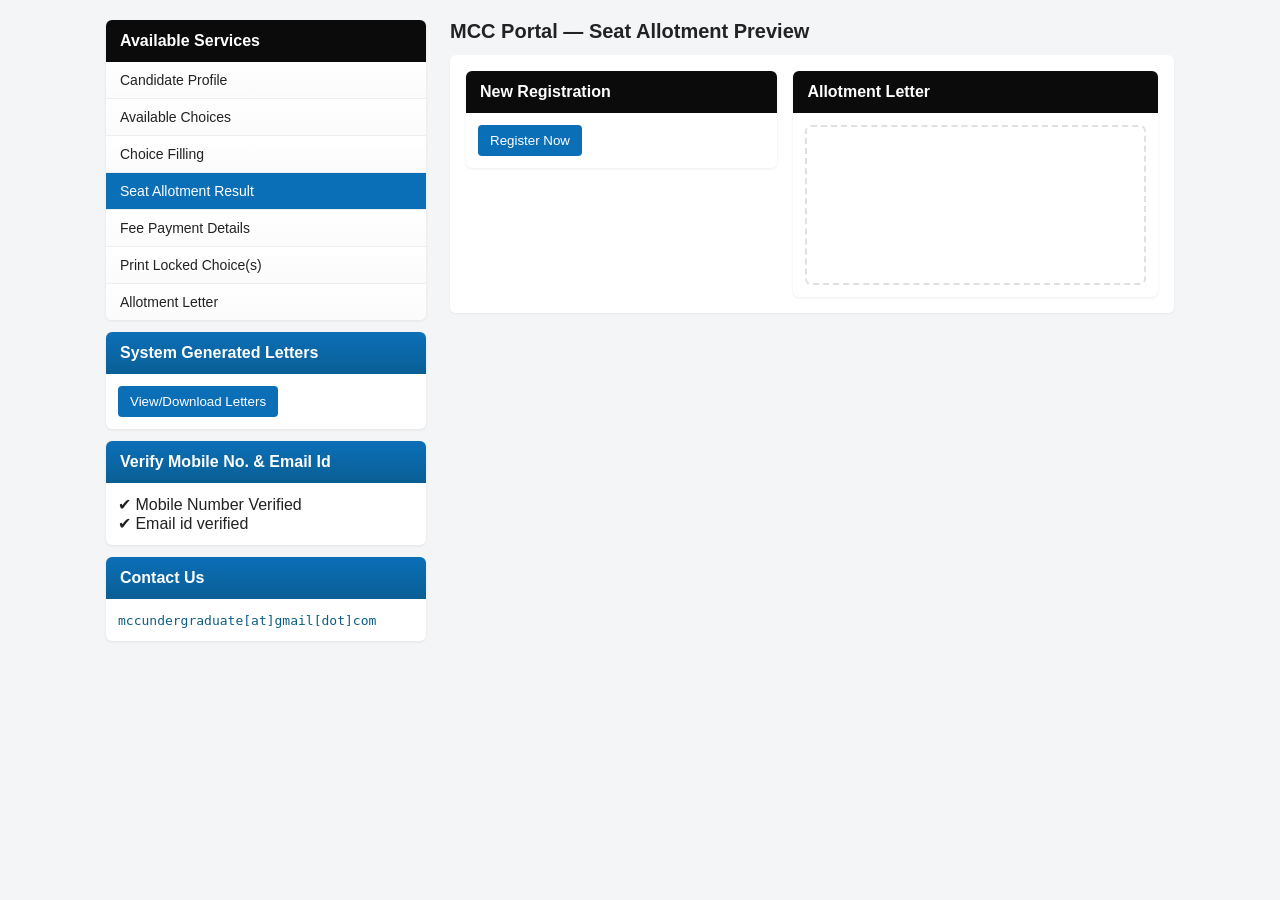
<file: docs/index.html>
<!doctype html>
<html lang="en">
<head>
  <meta charset="utf-8" />
  <meta name="viewport" content="width=device-width,initial-scale=1" />
  <title>MCC Portal — Sidebar Preview</title>
  <style>
    :root{--bg:#f3f5f7;--card:#ffffff;--accent:#0b6fb8;--dark:#0b0b0b;--muted:#666}
    *{box-sizing:border-box}
    body{margin:0;font-family:Arial,Helvetica,sans-serif;background:var(--bg);color:#222}
    .layout{display:flex;max-width:1100px;margin:20px auto;gap:24px;padding:0 16px}
    aside.sidebar{width:320px}
    .panel{background:var(--card);border-radius:6px;overflow:hidden;box-shadow:0 1px 3px rgba(0,0,0,0.08)}
    .panel .header{background:var(--dark);color:#fff;padding:12px 14px;font-weight:700}
    .panel ul{list-style:none;margin:0;padding:0}
    .panel li{border-top:1px solid #eee;background:linear-gradient(#fff,#fbfbfb);padding:10px 14px;font-size:14px}
    .panel li:first-child{border-top:0}
    .panel li.active{background:var(--accent);color:#fff}
    .panel button.link{background:none;border:0;padding:0;font:inherit;color:inherit;cursor:pointer;text-align:left;width:100%}

    main.content{flex:1}
    .top{margin:0 0 12px 0;font-size:20px;font-weight:700}

    /* content area where the allotment letter would appear (intentionally empty) */
    .content-panel{background:var(--card);border-radius:6px;padding:16px;min-height:220px;box-shadow:0 1px 3px rgba(0,0,0,0.05)}
    .empty-box{width:100%;min-height:160px;border:2px dashed #e0e0e0;border-radius:6px;background:transparent;transition:box-shadow 160ms ease;padding:8px}
    .empty-box.visible{box-shadow:inset 0 0 0 0 rgba(0,0,0,0)}
    .empty-box.message{border-style:solid;border-color:#d8d8d8;background:#fff}
    .empty-box .message-text{color:#333;font-size:14px;line-height:1.4}

    /* small styles for New Registration card inside sidebar */
    .small-card{margin-top:12px;padding:0}
    .small-card .header{background:linear-gradient(180deg,#0b6fb8,#0a5f94)}
    .small-card .body{padding:12px}
    .btn{background:var(--accent);color:#fff;border:0;padding:8px 12px;border-radius:4px;cursor:pointer}

    @media (max-width:880px){.layout{flex-direction:column}.sidebar{width:100%}}
  </style>
</head>
<body>
  <div class="layout">
    <aside class="sidebar">
      <div class="panel">
        <div class="header">Available Services</div>
        <ul>
          <li><button class="link" id="sidebarCandidate">Candidate Profile</button></li>
          <li><button class="link" id="sidebarChoices">Available Choices</button></li>
          <li><button class="link" id="sidebarFilling">Choice Filling</button></li>
          <li class="active"><button class="link" id="sidebarSeatAllot">Seat Allotment Result</button></li>
          <li><button class="link" id="sidebarFee">Fee Payment Details</button></li>
          <li><button class="link" id="sidebarPrint">Print Locked Choice(s)</button></li>
          <!-- Added left-side Allotment Letter item -->
          <li><button id="sidebarAllotment" class="link">Allotment Letter</button></li>
        </ul>
      </div>

      <div class="panel small-card">
        <div class="header">System Generated Letters</div>
        <div class="body"><button class="btn">View/Download Letters</button></div>
      </div>

      <div class="panel small-card">
        <div class="header">Verify Mobile No. & Email Id</div>
        <div class="body">
          <div>✔ Mobile Number Verified</div>
          <div>✔ Email id verified</div>
        </div>
      </div>

      <div class="panel small-card">
        <div class="header">Contact Us</div>
        <div class="body"><span style="font-family:monospace;color:#0b5d82">mccundergraduate[at]gmail[dot]com</span></div>
      </div>

    </aside>

    <main class="content">
      <div class="top">MCC Portal — Seat Allotment Preview</div>

      <div class="content-panel">
        <div style="display:flex;gap:16px;align-items:flex-start">
          <div style="flex:1;max-width:45%">
            <div class="panel">
              <div class="header">New Registration</div>
              <div class="body" style="padding:12px"><button class="btn">Register Now</button></div>
            </div>
          </div>

          <div style="flex:1">
            <div class="panel">
              <div class="header" id="mainAllotmentHeader">Allotment Letter</div>
              <div class="body" style="padding:12px">
                <!-- This box will show an empty state message when toggled -->
                <div id="allotmentBox" class="empty-box" aria-hidden="true"></div>
              </div>
            </div>
          </div>
        </div>
      </div>
    </main>
  </div>

  <script>
    // Toggle the allotment box and display the requested message when shown.
    (function(){
      const allotBox = document.getElementById('allotmentBox');
      const mainHeader = document.getElementById('mainAllotmentHeader');
      const sidebarBtn = document.getElementById('sidebarAllotment');
      const sidebarSeatAllot = document.getElementById('sidebarSeatAllot');

      // The message requested by the user
      const weededMessage = 'This candidate was weeded out due to a college allotted in earlier rounds through state counselling.';

      function showMessage(){
        allotBox.classList.add('visible');
        allotBox.classList.add('message');
        allotBox.setAttribute('aria-hidden', 'false');
        allotBox.innerHTML = '<div class="message-text">' + weededMessage + '</div>';
        console.log('Allotment box shown (message).');
      }

      function hideMessage(){
        allotBox.classList.remove('visible');
        allotBox.classList.remove('message');
        allotBox.setAttribute('aria-hidden', 'true');
        allotBox.innerHTML = '';
        console.log('Allotment box hidden.');
      }

      function toggleEmptyBox(){
        const isVisible = allotBox.classList.contains('visible');
        if (isVisible) hideMessage(); else showMessage();
      }

      if (mainHeader){
        mainHeader.style.cursor = 'pointer';
        mainHeader.addEventListener('click', toggleEmptyBox);
      }

      if (sidebarBtn){
        sidebarBtn.addEventListener('click', function(e){
          e.preventDefault();
          toggleEmptyBox();
        });
      }

      if (sidebarSeatAllot){
        sidebarSeatAllot.addEventListener('click', function(e){
          e.preventDefault();
          toggleEmptyBox();
        });
      }

      // Expose for manual debugging in console
      window.__debug = { toggleEmptyBox };
    })();
  </script>
</body>
</html>
</file>
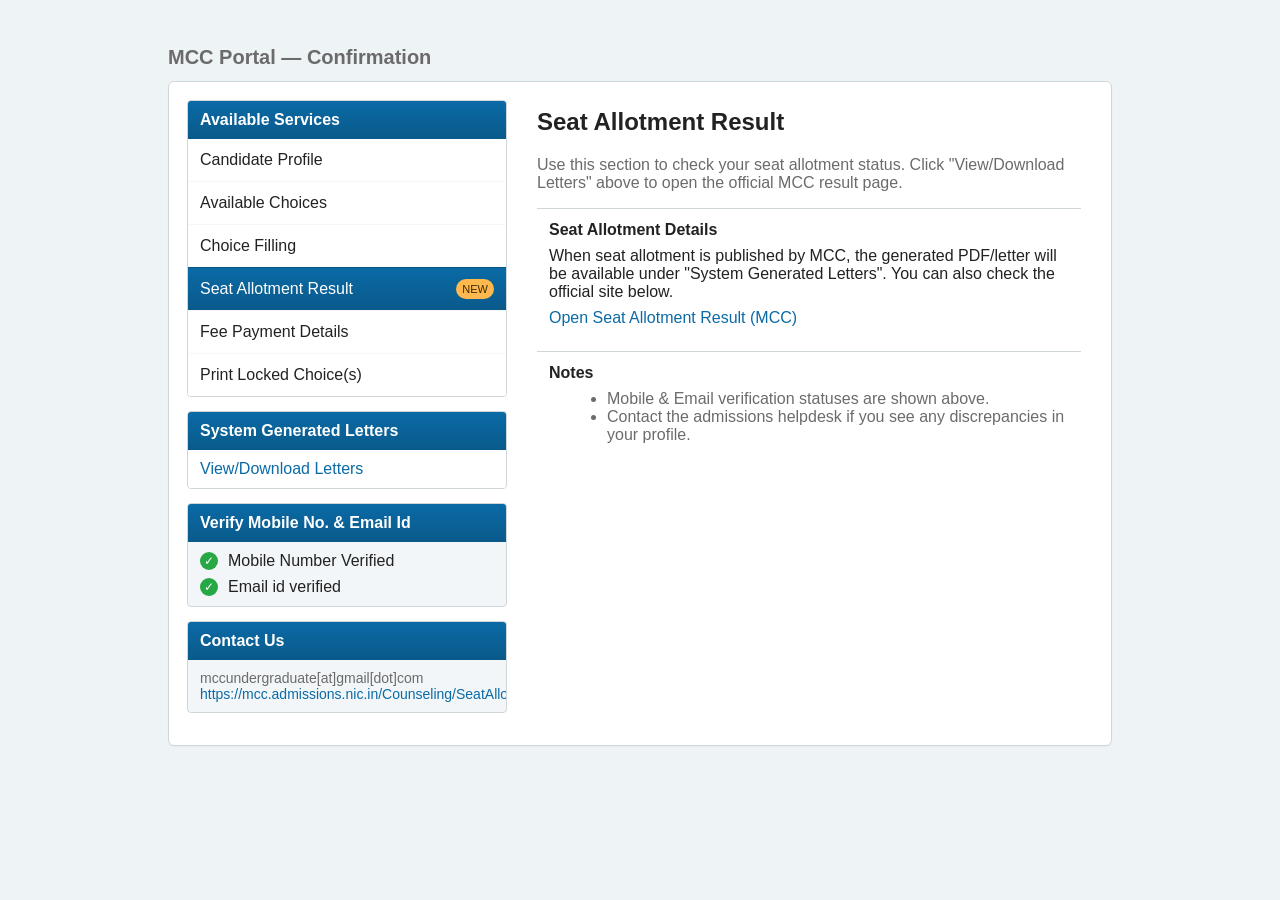
<file: confirming.html>
<!doctype html>
<html lang="en">
<head>
  <meta charset="utf-8"/>
  <meta name="viewport" content="width=device-width,initial-scale=1"/>
  <title>Confirmation - MCC Portal</title>
  <style>
    /* Visuals matched to screenshot: blue header panels, boxed left menu, small NEW badge,
       verification dots, contact email and MCC link. Responsive for narrow view. */
    :root{
      --blue-1:#0b6aa6;
      --blue-2:#095a8a;
      --panel-bg:#f2f6f8;
      --card-bg:#ffffff;
      --muted:#6b6b6b;
      --border:#d0d7db;
      --green:#28a745;
      --new-bg:#ffb84d;
      font-family: -apple-system, BlinkMacSystemFont, "Segoe UI", Roboto, "Helvetica Neue", Arial, sans-serif;
    }
    *{box-sizing:border-box}
    body{margin:0;background:#eef3f6;color:#222}
    .wrap{max-width:980px;margin:28px auto;padding:18px}
    .card{background:var(--card-bg);border:1px solid var(--border);border-radius:6px;overflow:hidden;box-shadow:0 1px 2px rgba(0,0,0,.04)}
    .inner{display:flex;gap:18px;padding:18px;flex-wrap:wrap}
    /* sidebar */
    .sidebar{width:320px;flex:0 0 320px}
    .panel{background:var(--panel-bg);border:1px solid var(--border);border-radius:4px;overflow:hidden;margin-bottom:14px}
    .panel .title{background:linear-gradient(var(--blue-1),var(--blue-2));color:#fff;padding:10px 12px;font-weight:600}
    .menu{list-style:none;padding:0;margin:0;background:#fff}
    .menu li{border-top:1px solid rgba(0,0,0,.03);padding:0}
    .menu li:first-child{border-top:0}
    .menu a{display:flex;align-items:center;justify-content:space-between;padding:10px 12px;text-decoration:none;color:#222;min-height:42px}
    .menu li.active{background:linear-gradient(var(--blue-1),var(--blue-2));}
    .menu li.active a{color:#fff}
    .new-badge{background:var(--new-bg);color:#3b2b00;padding:4px 6px;border-radius:10px;font-size:11px;margin-left:8px}
    /* small panels */
    .panel-body{padding:10px 12px;background:#fff}
    .link{color:var(--blue-1);text-decoration:none}
    .verify{padding:10px 12px;display:flex;flex-direction:column;gap:8px}
    .verify .row{display:flex;align-items:center;gap:10px}
    .dot{width:18px;height:18px;border-radius:50%;display:inline-flex;align-items:center;justify-content:center;color:#fff;font-size:12px}
    .dot.ok{background:var(--green)}
    .dot.pending{background:#6c757d}
    .contact{padding:10px 12px;color:var(--muted);font-size:14px}
    .contact a{color:var(--blue-1);text-decoration:none}
    /* main */
    .main{flex:1;min-width:300px}
    .main h2{margin-top:0}
    .card-panel{border-top:1px solid var(--border);padding:12px;background:#fff;margin-top:12px;border-radius:0}
    .muted{color:var(--muted)}
    /* responsive */
    @media (max-width:760px){
      .sidebar{width:100%;flex-basis:100%}
      .main{width:100%}
    }
  </style>
</head>
<body>
  <div class="wrap">
    <h1 style="margin:0 0 12px 0;font-size:20px;color:var(--muted)">MCC Portal — Confirmation</h1>

    <div class="card" role="main" aria-labelledby="page-title">
      <div class="inner">
        <!-- Sidebar -->
        <aside class="sidebar" aria-label="Left column">
          <div class="panel" role="navigation" aria-labelledby="available-services">
            <div class="title" id="available-services">Available Services</div>
            <ul class="menu" role="list">
              <li><a href="#">Candidate Profile</a></li>
              <li><a href="#">Available Choices</a></li>
              <li><a href="#">Choice Filling</a></li>
              <li class="active"><a href="#"><span>Seat Allotment Result</span><span class="new-badge">NEW</span></a></li>
              <li><a href="#">Fee Payment Details</a></li>
              <li><a href="#">Print Locked Choice(s)</a></li>
            </ul>
          </div>

          <div class="panel" role="region" aria-labelledby="system-letters">
            <div class="title" id="system-letters">System Generated Letters</div>
            <div class="panel-body">
              <a class="link" href="https://mcc.admissions.nic.in/Counseling/SeatAllotmentResult/ResultHome.aspx" target="_blank" rel="noopener">View/Download Letters</a>
            </div>
          </div>

          <div class="panel" role="region" aria-labelledby="verify">
            <div class="title" id="verify">Verify Mobile No. &amp; Email Id</div>
            <div class="verify">
              <div class="row"><span class="dot ok">✓</span><div>Mobile Number Verified</div></div>
              <div class="row"><span class="dot ok">✓</span><div>Email id verified</div></div>
            </div>
          </div>

          <div class="panel" role="region" aria-labelledby="contact">
            <div class="title" id="contact">Contact Us</div>
            <div class="contact">
              mccundergraduate[at]gmail[dot]com<br>
              <a href="https://mcc.admissions.nic.in/Counseling/SeatAllotmentResult/ResultHome.aspx" target="_blank" rel="noopener">https://mcc.admissions.nic.in/Counseling/SeatAllotmentResult/ResultHome.aspx</a>
            </div>
          </div>
        </aside>

        <!-- Main content -->
        <section class="main" aria-label="Main content">
          <div style="padding:8px 12px">
            <h2 id="page-title">Seat Allotment Result</h2>
            <p class="muted">Use this section to check your seat allotment status. Click "View/Download Letters" above to open the official MCC result page.</p>

            <div class="card-panel" role="region" aria-labelledby="allotment">
              <strong id="allotment">Seat Allotment Details</strong>
              <p style="margin:8px 0 0 0">When seat allotment is published by MCC, the generated PDF/letter will be available under "System Generated Letters". You can also check the official site below.</p>
              <p style="margin:8px 0 0 0"><a class="link" href="https://mcc.admissions.nic.in/Counseling/SeatAllotmentResult/ResultHome.aspx" target="_blank" rel="noopener">Open Seat Allotment Result (MCC)</a></p>
            </div>

            <div class="card-panel" role="region" aria-labelledby="notes">
              <strong id="notes">Notes</strong>
              <ul style="margin:8px 0 0 18px;color:var(--muted)">
                <li>Mobile &amp; Email verification statuses are shown above.</li>
                <li>Contact the admissions helpdesk if you see any discrepancies in your profile.</li>
              </ul>
            </div>
          </div>
        </section>
      </div>
    </div>
  </div>
</body>
</html>
</file>
